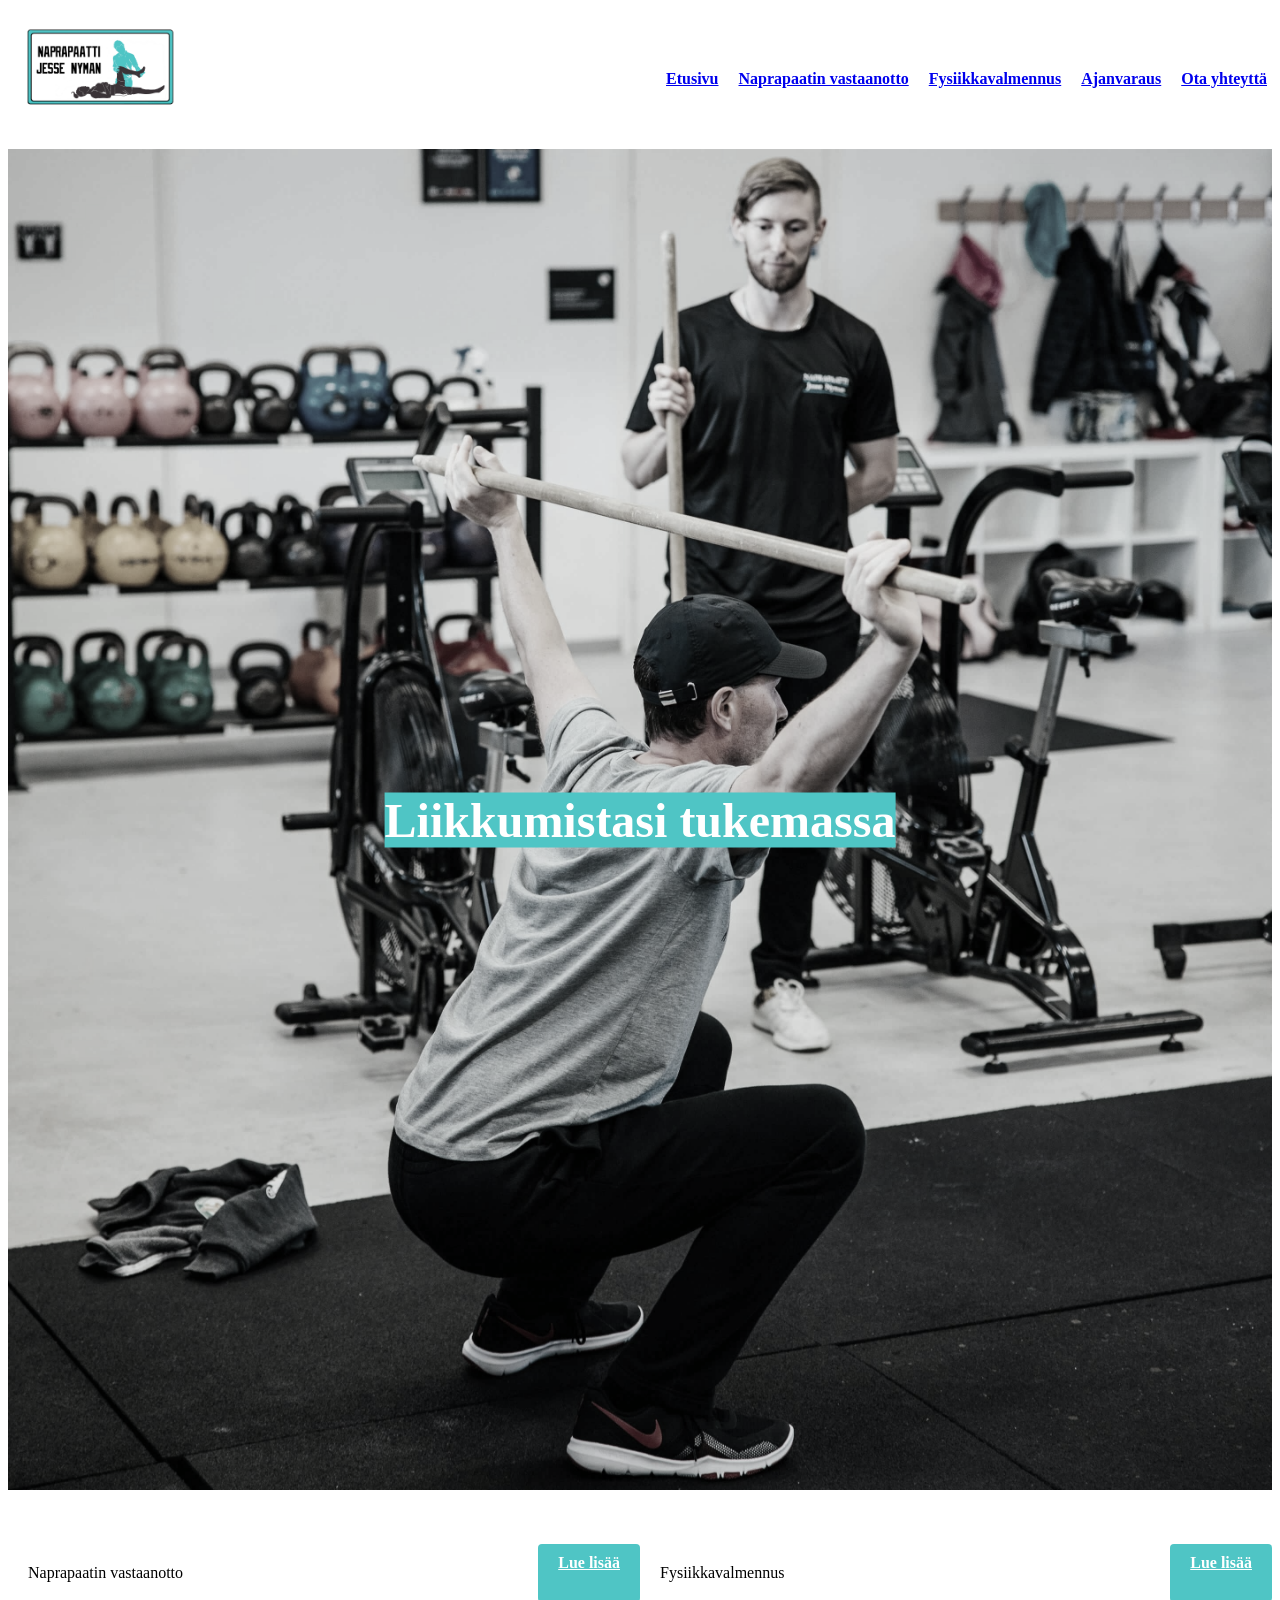
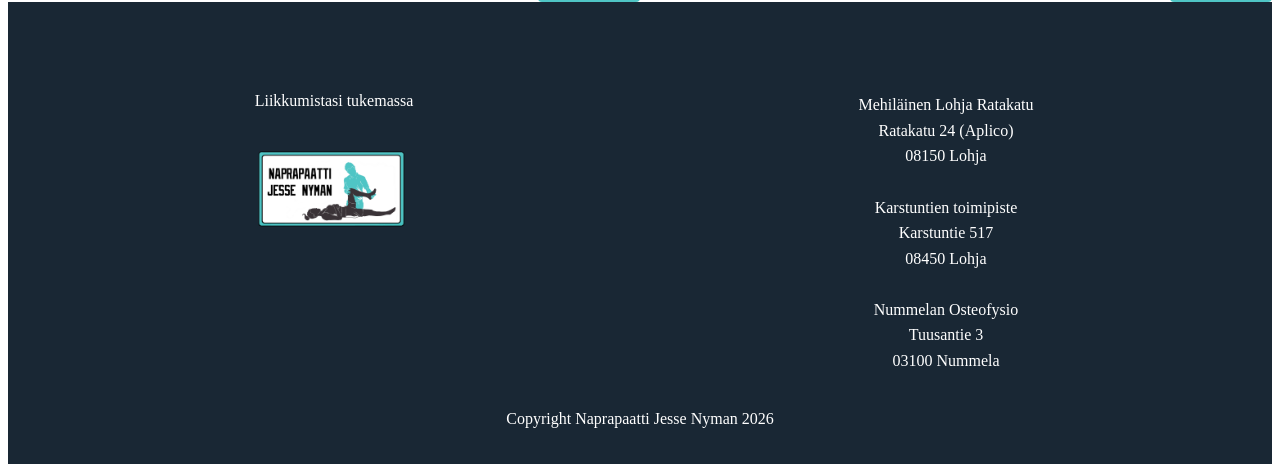
<file: index.html>
<!DOCTYPE html>
<html lang="fi">

<head>
    <meta charset="UTF-8">
    <meta name="viewport" content="width=device-width, initial-scale=1.0">
    <link rel="stylesheet" href="styles.css">

    <title>Naprapaatti Jesse Nyman - Etusivu</title>
</head>
    
<body>
    <header>
        <a href="index.html"><img src="./Kuvat/naprapaatti-JN-logo3.png" alt="Naprapaatti Jesse Nyman logo" class="logo"></a>
        <nav class="responsive-nav">
            <button class="menu-toggle" aria-expanded="false" aria-controls="main-nav">☰ Menu</button>
            <ul id="main-nav" class="nav-list">
        <li><a href="index.html">Etusivu</a></li>
        <li><a href="naprapaatin-vastaanotto.html">Naprapaatin vastaanotto</a></li>
        <li><a href="fysiikkavalmennus.html">Fysiikkavalmennus</a></li>
        <li><a href="naprapaatin-vastaanotto.html#ajanvaraus">Ajanvaraus</a></li>
        <li><a href="ota-yhteyttä.html">Ota yhteyttä</a></li>
        </ul>
        </nav>
    </header>

    <div class="kansikuva-container">
        <img src="./Kuvat/naprapaatti-kansikuva.jpg" alt="Naprapaatti ja asiakas kuntosalilla" class="kansikuva">
        <h1>Liikkumistasi tukemassa</h1>
    </div>
    
    <main>
        <div class="responsive-container">
      <div class="column">Naprapaatin vastaanotto</div><br><a href="naprapaatin-vastaanotto.html" class="button">Lue lisää</a>
      <div class="column">Fysiikkavalmennus</div><br><a href="fysiikkavalmennus.html" class="button">Lue lisää</a>
    </div>
    </main>

    <footer>
        <div class="responsive-container">
            <div class="column footer-column">
                <p>Liikkumistasi tukemassa</p>
                <a href="index.html"><img src="./Kuvat/naprapaatti-JN-logo3.png" alt="Naprapaatti Jesse Nyman logo" class="logo"></a>
            </div>
            <div class="column footer-column">
                <p class="footer-address">
                    Mehiläinen Lohja Ratakatu<br>
                    Ratakatu 24 (Aplico)<br>
                    08150 Lohja<br><br>
                    Karstuntien toimipiste<br>
                    Karstuntie 517<br>
                    08450 Lohja<br><br>
                    Nummelan Osteofysio<br>
                    Tuusantie 3<br>
                    03100 Nummela
                </p>
            </div>
        </div>
        <p>Copyright Naprapaatti Jesse Nyman 2026</p>
    </footer>
        <script>
        (function(){
            var btn = document.querySelector('.menu-toggle');
            var nav = document.querySelector('.responsive-nav');
            var list = document.getElementById('main-nav');
            if (!btn || !nav || !list) return;
            btn.addEventListener('click', function(){
                var expanded = this.getAttribute('aria-expanded') === 'true';
                this.setAttribute('aria-expanded', String(!expanded));
                nav.classList.toggle('open');
            });
        })();
        </script>
</body>

</html>
</file>
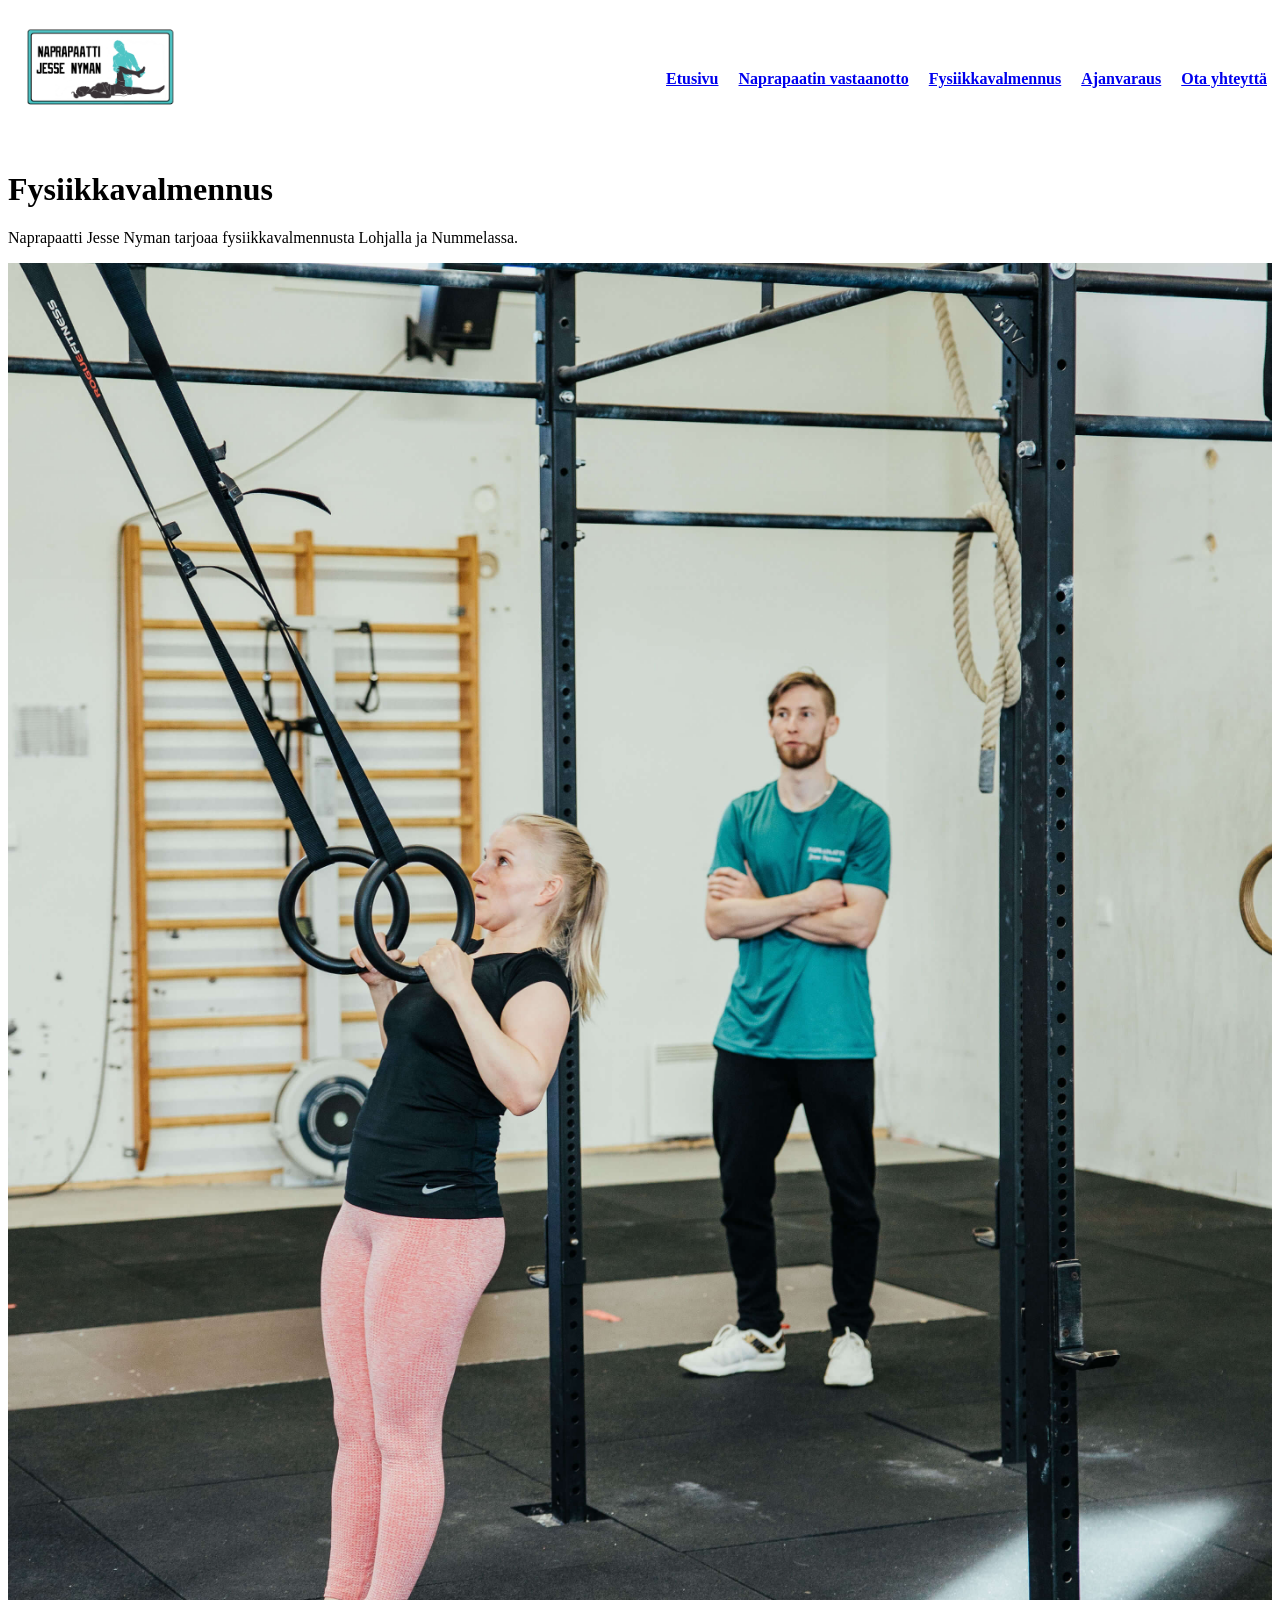
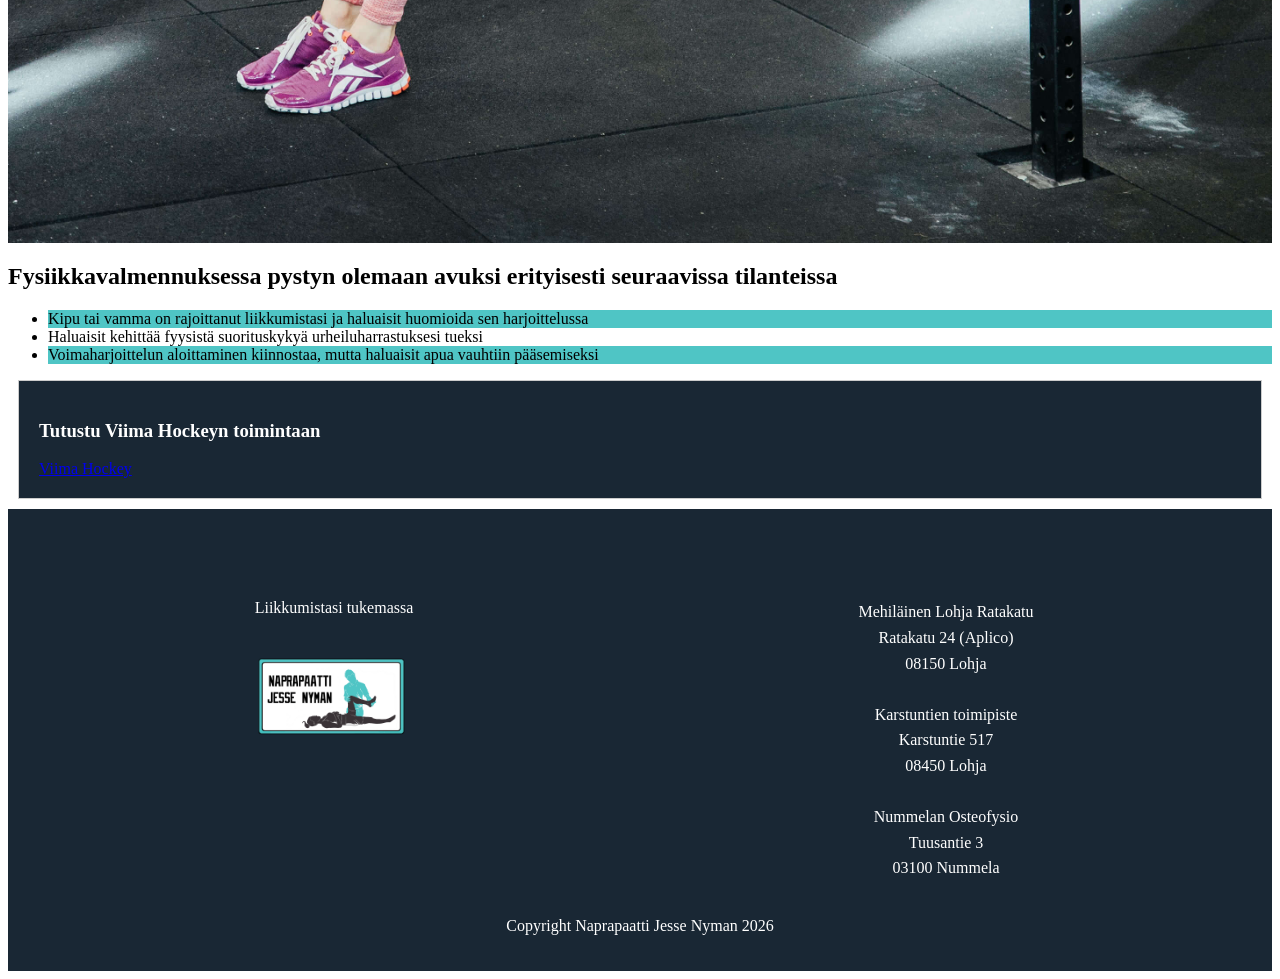
<file: fysiikkavalmennus.html>
<!DOCTYPE html>
<html lang="fi">

<head>
    <meta charset="UTF-8">
    <meta name="viewport" content="width=device-width, initial-scale=1.0">
    <link rel="stylesheet" href="styles.css">

    <title>Fysiikkavalmennus</title>
</head>
    
<body>
    <header>
        <a href="index.html"><img src="./Kuvat/naprapaatti-JN-logo3.png" alt="Naprapaatti Jesse Nyman logo" class="logo"></a>
        <nav class="responsive-nav">
            <button class="menu-toggle" aria-expanded="false" aria-controls="main-nav">☰ Menu</button>
            <ul id="main-nav" class="nav-list">
        <li><a href="index.html">Etusivu</a></li>
        <li><a href="naprapaatin-vastaanotto.html">Naprapaatin vastaanotto</a></li>
        <li><a href="fysiikkavalmennus.html">Fysiikkavalmennus</a></li>
        <li><a href="naprapaatin-vastaanotto.html#ajanvaraus">Ajanvaraus</a></li>
        <li><a href="ota-yhteyttä.html">Ota yhteyttä</a></li>
        </ul>
        </nav>
    </header>

    <div>
        <h1>Fysiikkavalmennus</h1>
        <p>Naprapaatti Jesse Nyman tarjoaa fysiikkavalmennusta Lohjalla ja Nummelassa.</p>
        <img src="./Kuvat/kuntoutus.jpg" alt="asiakas tekemässä kuntouttavaa harjoittelua" class="kuntoutus-kuva">
    </div>
    
<main>
    <h2>Fysiikkavalmennuksessa pystyn olemaan avuksi erityisesti seuraavissa tilanteissa</h2>
    <ul class="pseudo-list">
    <li>Kipu tai vamma on rajoittanut liikkumistasi ja haluaisit huomioida sen harjoittelussa</li>
    <li>Haluaisit kehittää fyysistä suorituskykyä urheiluharrastuksesi tueksi</li>
    <li>Voimaharjoittelun aloittaminen kiinnostaa, mutta haluaisit apua vauhtiin pääsemiseksi</li>
    </ul>
</main>

    <div class="content-box">
        <h3>Tutustu Viima Hockeyn toimintaan</h3>
        <a href="https://www.viimahockey.com" target="_blank">Viima Hockey</a>
    </div>

    <footer>
        <div class="responsive-container">
            <div class="column footer-column">
                <p>Liikkumistasi tukemassa</p>
                <a href="index.html"><img src="./Kuvat/naprapaatti-JN-logo3.png" alt="Naprapaatti Jesse Nyman logo" class="logo"></a>
            </div>
            <div class="column footer-column">
                <p class="footer-address">
                    Mehiläinen Lohja Ratakatu<br>
                    Ratakatu 24 (Aplico)<br>
                    08150 Lohja<br><br>
                    Karstuntien toimipiste<br>
                    Karstuntie 517<br>
                    08450 Lohja<br><br>
                    Nummelan Osteofysio<br>
                    Tuusantie 3<br>
                    03100 Nummela
                </p>
            </div>
        </div>
        <p>Copyright Naprapaatti Jesse Nyman 2026</p>
    </footer>
        <script>
        (function(){
            var btn = document.querySelector('.menu-toggle');
            var nav = document.querySelector('.responsive-nav');
            var list = document.getElementById('main-nav');
            if (!btn || !nav || !list) return;
            btn.addEventListener('click', function(){
                var expanded = this.getAttribute('aria-expanded') === 'true';
                this.setAttribute('aria-expanded', String(!expanded));
                nav.classList.toggle('open');
            });
        })();
        </script>
</body>

</html>
</file>
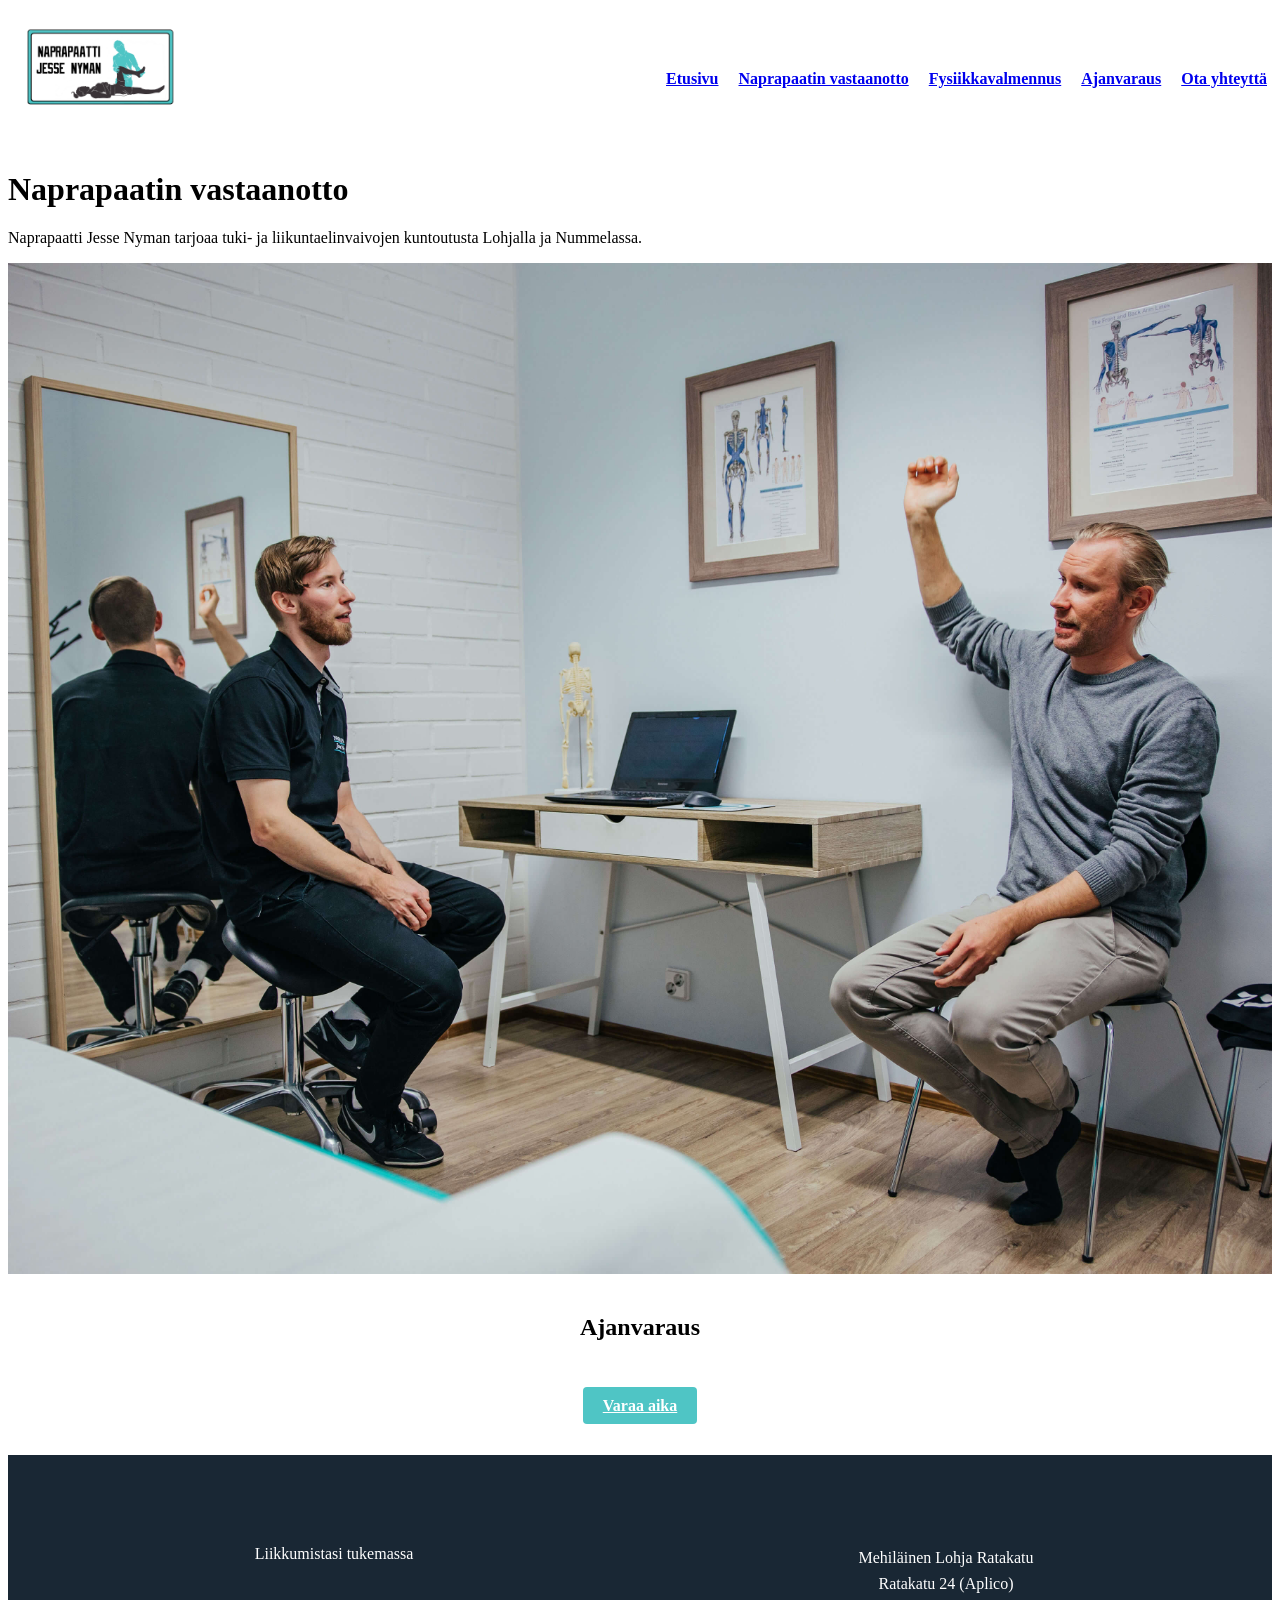
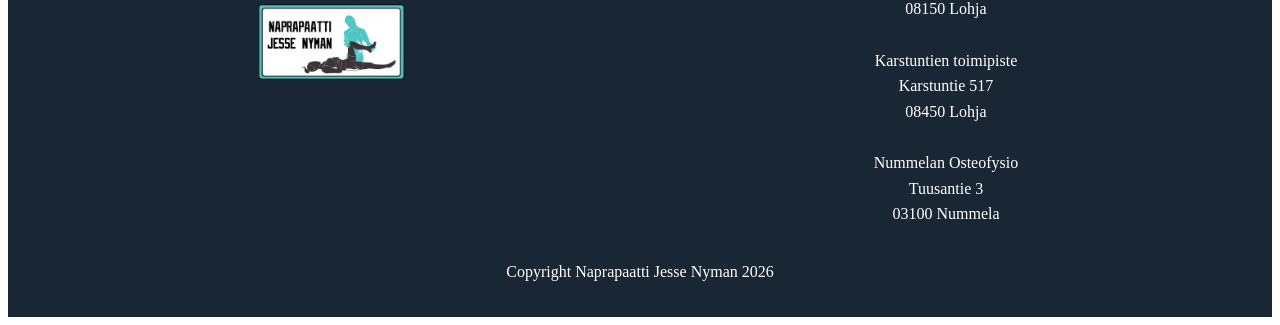
<file: naprapaatin-vastaanotto.html>
<!DOCTYPE html>
<html lang="fi">

<head>
    <meta charset="UTF-8">
    <meta name="viewport" content="width=device-width, initial-scale=1.0">
    <link rel="stylesheet" href="styles.css">

    <title>Naprapaatin vastaanotto</title>
</head>
    
<body>
    <header>
        <a href="index.html"><img src="./Kuvat/naprapaatti-JN-logo3.png" alt="Naprapaatti Jesse Nyman logo" class="logo"></a>
        <nav class="responsive-nav">
            <button class="menu-toggle" aria-expanded="false" aria-controls="main-nav">☰ Menu</button>
            <ul id="main-nav" class="nav-list">
        <li><a href="index.html">Etusivu</a></li>
        <li><a href="naprapaatin-vastaanotto.html">Naprapaatin vastaanotto</a></li>
        <li><a href="fysiikkavalmennus.html">Fysiikkavalmennus</a></li>
        <li><a href="naprapaatin-vastaanotto.html#ajanvaraus">Ajanvaraus</a></li>
        <li><a href="ota-yhteyttä.html">Ota yhteyttä</a></li>
        </ul>
        </nav>
    </header>

    <div>
        <h1>Naprapaatin vastaanotto</h1>
        <p>Naprapaatti Jesse Nyman tarjoaa tuki- ja liikuntaelinvaivojen kuntoutusta Lohjalla ja Nummelassa.</p>
        <img src="./Kuvat/naprapaatti-alkuhaastattelu.jpg" alt="Asiakas alkuhaastattelussa naprapaatin vastaanotolla" class="alkuhaastattelu-kuva">
    </div>
    
    <main>
        <section class="varaus-section"><div><h2 id="ajanvaraus">Ajanvaraus</h2></div><br><br>
        
        <a class="button" href="https://naprapaattinyman.fi/#ajanvaraus" target="_blank">Varaa aika</a>
        </section>
    </main>


    <footer>
        <div class="responsive-container">
            <div class="column footer-column">
                <p>Liikkumistasi tukemassa</p>
                <a href="index.html"><img src="./Kuvat/naprapaatti-JN-logo3.png" alt="Naprapaatti Jesse Nyman logo" class="logo"></a>
            </div>
            <div class="column footer-column">
                <p class="footer-address">
                    Mehiläinen Lohja Ratakatu<br>
                    Ratakatu 24 (Aplico)<br>
                    08150 Lohja<br><br>
                    Karstuntien toimipiste<br>
                    Karstuntie 517<br>
                    08450 Lohja<br><br>
                    Nummelan Osteofysio<br>
                    Tuusantie 3<br>
                    03100 Nummela
                </p>
            </div>
        </div>
        <p>Copyright Naprapaatti Jesse Nyman 2026</p>
    </footer>
        <script>
        (function(){
            var btn = document.querySelector('.menu-toggle');
            var nav = document.querySelector('.responsive-nav');
            var list = document.getElementById('main-nav');
            if (!btn || !nav || !list) return;
            btn.addEventListener('click', function(){
                var expanded = this.getAttribute('aria-expanded') === 'true';
                this.setAttribute('aria-expanded', String(!expanded));
                nav.classList.toggle('open');
            });
        })();
        </script>
</body>

</html>
</file>
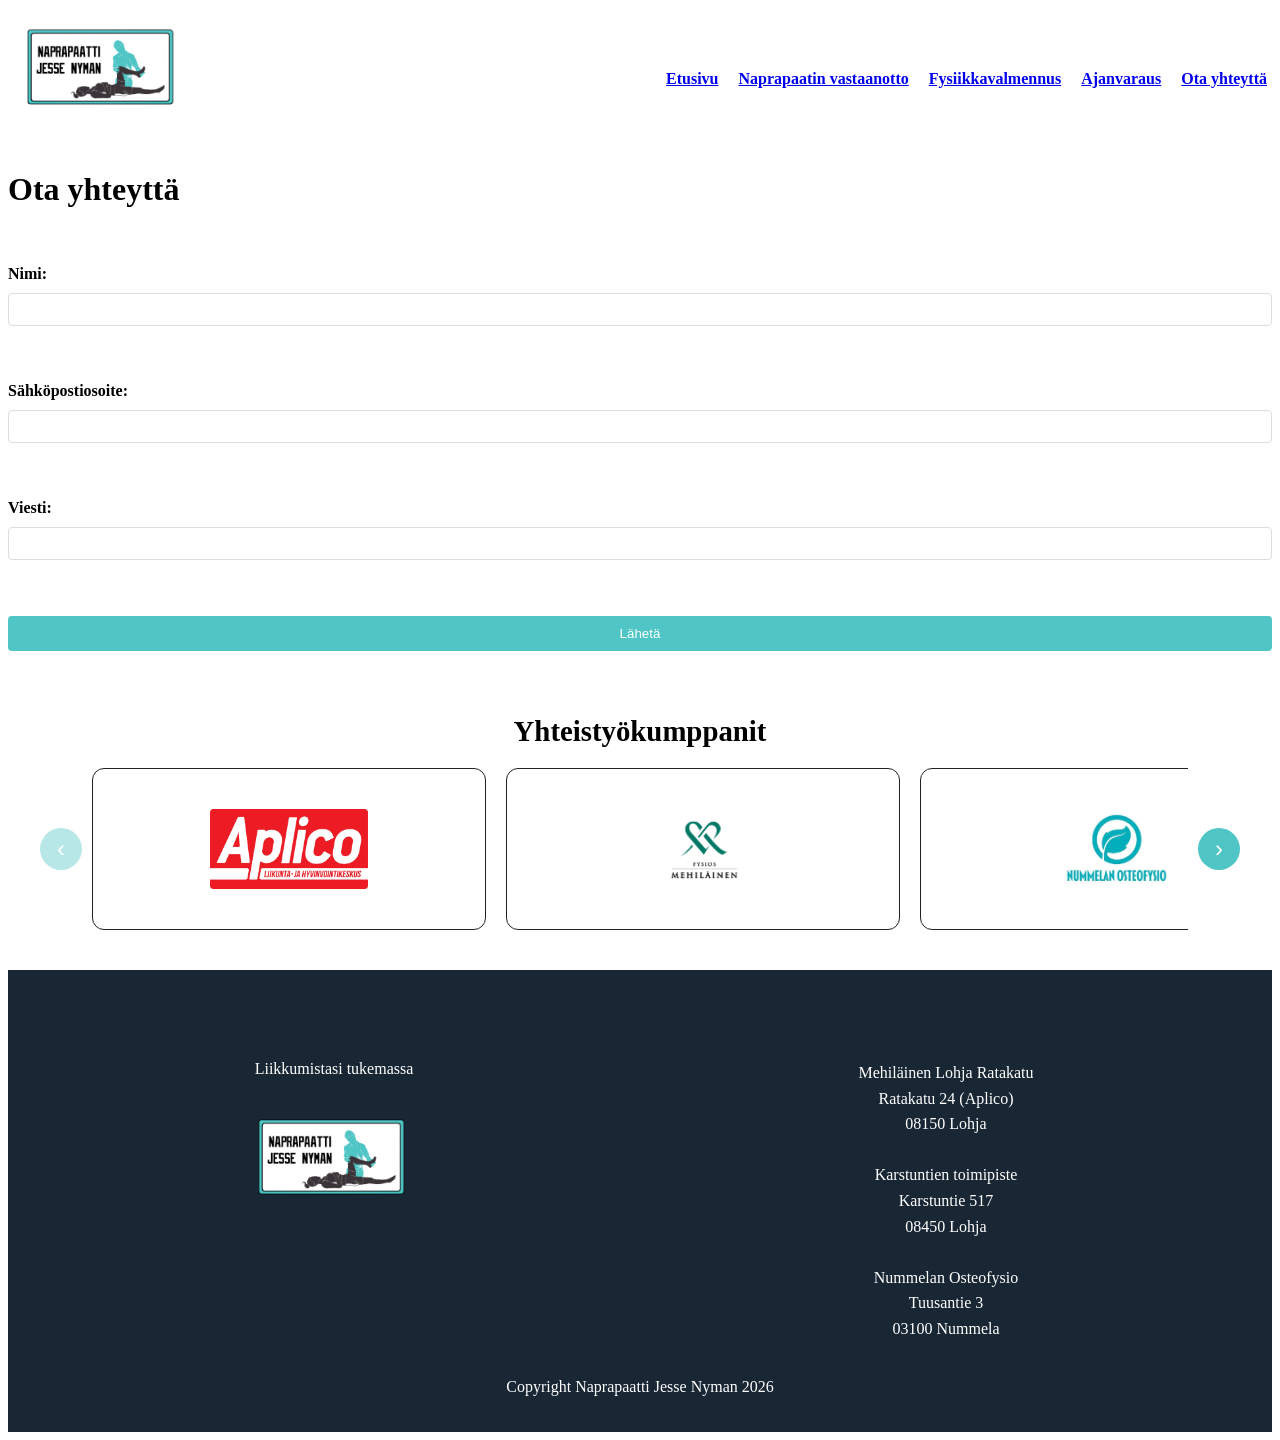
<file: ota-yhteyttä.html>
<!DOCTYPE html>
<html lang="fi">

<head>
    <meta charset="UTF-8">
    <meta name="viewport" content="width=device-width, initial-scale=1.0">
    <link rel="stylesheet" href="styles.css">

    <title>Ota yhteyttä</title>
</head>
    
<body>
    <header>
        <a href="index.html"><img src="./Kuvat/naprapaatti-JN-logo3.png" alt="Naprapaatti Jesse Nyman logo" class="logo"></a>
        <nav class="responsive-nav">
            <button class="menu-toggle" aria-expanded="false" aria-controls="main-nav">☰ Menu</button>
            <ul id="main-nav" class="nav-list">
        <li><a href="index.html">Etusivu</a></li>
        <li><a href="naprapaatin-vastaanotto.html">Naprapaatin vastaanotto</a></li>
        <li><a href="fysiikkavalmennus.html">Fysiikkavalmennus</a></li>
        <li><a href="naprapaatin-vastaanotto.html#ajanvaraus">Ajanvaraus</a></li>
        <li><a href="ota-yhteyttä.html">Ota yhteyttä</a></li>
        </ul>
        </nav>
    </header>

    <main>
    <div>
        <h1>Ota yhteyttä</h1><br><br>
        
    <form>
    <label for="nimi">Nimi:</label>
    <input type="text" id="nimi" name="nimi"><br><br>
    <label for="sähköpostiosoite">Sähköpostiosoite:</label>
    <input type="email" id="sähköpostiosoite" name="sähköpostiosoite"><br><br>
    <label for="viesti">Viesti:</label>
    <input type="text" id="viesti" name="viesti"><br><br>
    <input type="submit" value="Lähetä">
    </form>
    </div>
    </main>

    <section class="logo-carousel-section">
        <h2>Yhteistyökumppanit</h2>
        <div class="logo-carousel">
            <button class="carousel-button prev" aria-label="Previous logos">‹</button>
            <div class="carousel-track-wrapper">
                <div class="carousel-track">
                    <div class="carousel-item"><img src="./Kuvat/Aplico-logo-uusi.png" alt="Aplico logo"></div>
                    <div class="carousel-item"><img src="./Kuvat/fysios-mehilainen-logo.png" alt="Mehiläinen logo"></div>
                    <div class="carousel-item"><img src="./Kuvat/nummelan-osteofysio-logo.jpg" alt="Nummelan Osteofysio logo"></div>
                    <div class="carousel-item"><img src="./Kuvat/Heat-Gym-logo.jpg" alt="Heat Gym logo"></div>
                    <div class="carousel-item"><img src="./Kuvat/Viima-logo.png" alt="Viima logo"></div>
                    <div class="carousel-item"><img src="./Kuvat/Crossfit-Nummela-logo.png" alt="Crossfit Nummela logo"></div>
                    <div class="carousel-item"><img src="./Kuvat/HSGC-Ry-logo.jpg" alt="HSGC-Ry logo"></div>
                    <div class="carousel-item"><img src="./Kuvat/StLG-logo.png" alt="StLG-logo"></div>
                    <div class="carousel-item"><img src="./Kuvat/vihti-golf-logo.jpg" alt="vihti-golf logo"></div>
                </div>
            </div>
            <button class="carousel-button next" aria-label="Next logos">›</button>
        </div>
    </section>


    <footer>
        <div class="responsive-container">
            <div class="column footer-column">
                <p>Liikkumistasi tukemassa</p>
                <a href="index.html"><img src="./Kuvat/naprapaatti-JN-logo3.png" alt="Naprapaatti Jesse Nyman logo" class="logo"></a>
            </div>
            <div class="column footer-column">
                <p class="footer-address">
                    Mehiläinen Lohja Ratakatu<br>
                    Ratakatu 24 (Aplico)<br>
                    08150 Lohja<br><br>
                    Karstuntien toimipiste<br>
                    Karstuntie 517<br>
                    08450 Lohja<br><br>
                    Nummelan Osteofysio<br>
                    Tuusantie 3<br>
                    03100 Nummela
                </p>
            </div>
        </div>
        <p>Copyright Naprapaatti Jesse Nyman 2026</p>
    </footer>
        <script>
        (function(){
            var btn = document.querySelector('.menu-toggle');
            var nav = document.querySelector('.responsive-nav');
            var list = document.getElementById('main-nav');
            if (!btn || !nav || !list) return;
            btn.addEventListener('click', function(){
                var expanded = this.getAttribute('aria-expanded') === 'true';
                this.setAttribute('aria-expanded', String(!expanded));
                nav.classList.toggle('open');
            });
        })();

         (function(){
            var track = document.querySelector('.carousel-track');
            var wrapper = document.querySelector('.carousel-track-wrapper');
            var prev = document.querySelector('.carousel-button.prev');
            var next = document.querySelector('.carousel-button.next');
            var items = document.querySelectorAll('.carousel-item');
            if (!track || !wrapper || !prev || !next || items.length === 0) return;

            var currentIndex = 0;
            var maxIndex = 0;

            function getVisibleCount() {
                return Math.max(1, Math.floor(wrapper.offsetWidth / items[0].offsetWidth));
            }

            function updateMaxIndex() {
                var visible = getVisibleCount();
                maxIndex = Math.max(0, items.length - visible);
                if (currentIndex > maxIndex) {
                    currentIndex = maxIndex;
                }
            }

            function updateButtons() {
                prev.disabled = currentIndex === 0;
                next.disabled = currentIndex === maxIndex;
            }

            function updateTrack() {
                var offset = items[currentIndex].offsetLeft;
                track.style.transform = 'translateX(-' + offset + 'px)';
            }

            prev.addEventListener('click', function(){
                if (currentIndex > 0) {
                    currentIndex -= 1;
                    updateTrack();
                    updateButtons();
                }
            });

            next.addEventListener('click', function(){
                if (currentIndex < maxIndex) {
                    currentIndex += 1;
                    updateTrack();
                    updateButtons();
                }
            });

            window.addEventListener('resize', function(){
                updateMaxIndex();
                updateTrack();
                updateButtons();
            });

            var autoPlay = null;
            function startAutoPlay() {
                if (autoPlay) clearInterval(autoPlay);
                autoPlay = setInterval(function(){
                    if (currentIndex < maxIndex) {
                        currentIndex += 1;
                    } else {
                        currentIndex = 0;
                    }
                    updateTrack();
                    updateButtons();
                }, 4000);
            }

            wrapper.addEventListener('mouseenter', function(){
                if (autoPlay) clearInterval(autoPlay);
            });

            wrapper.addEventListener('mouseleave', function(){
                startAutoPlay();
            });

            updateMaxIndex();
            updateButtons();
            updateTrack();
            startAutoPlay();
        })();
        </script>
</body>

</html>
</file>
<file: styles.css>
:root {
        --container: 992px;
        --postwidth: 33.333333333333%;
        --btnpadding: 20px 40px;
        --primarybtnpadding: 20px 40px;
        --secondarybtnpadding: calc(20px - 3px) calc(40px - 3px);
        --btnfs: 16px;
        --bodyfontsize: 16px;
        --bodylineheight: 1.6;
        --bodyletterspacing: 0px;
        --h1fontsize: 55px;
        --h1lineheight: 1.4em;
        --h1letterspacing: 0px;
        --h2fontsize: 35px;
        --h2lineheight: 1.4em;
        --h2letterspacing: 0px;
        --h3fontsize: 22px;
        --h3lineheight: 1.4em;
        --h3letterspacing: 0px;
        --h4fontsize: 18px;
        --h4lineheight: 1.4em;
        --h4letterspacing: 0px;
        --h5fontsize: 16px;
        --h5lineheight: 1.4em;
        --h5letterspacing: 0px;
        --h6fontsize: 14px;
        --h6lineheight: 1.4em;
        --h6letterspacing: 0px;
    }


:root {
    --nv-primary-accent: #4fc5c5;
    --nv-secondary-accent: #8e8e8e;
    --nv-site-bg: #ffffff;
    --nv-light-bg: #f7efe8;
    --nv-dark-bg: #192734;
    --nv-text-color: #222224;
    --nv-text-dark-bg: #ffffff;
    --nv-c-1: #77b978;
    --nv-c-2: #f37262;
    --nv-fallback-ff: Arial, Helvetica, sans-serif;
}

header {
    background-color: white;
    color: #222224;
    padding: 5px;
    font: Fira sans, sans-serif;
    font-weight: 700;
    display: flex;
    align-items: center;
    gap: 20px;  /* Space between logo, menu-toggle and nav */
    justify-content: space-between;
    flex-wrap: nowrap;
    position: sticky;
    top: 0;
    z-index: 1000;
}

.logo {
        width: auto;
        max-width: 180px;
        height: auto;
    }

/* Cover image container with overlay h1 */
.kansikuva-container {
    position: relative;
    display: inline-block;
    width: 100%;
    overflow: hidden;
}

.kansikuva {
    max-width: 100%;
    height: auto;
    display: block;
    filter: grayscale(80%)
}

.kansikuva-container h1 {
    position: absolute;
    top: 50%;
    left: 50%;
    transform: translate(-50%, -50%);
    color: #ffffff;
    background-color: #4fc5c5;
    text-align: left;
    font-size: 3rem;
    margin: 0;
    z-index: 10;
}

@media (max-width: 600px) {
    .kansikuva-container h1 {
        font-size: 1.5rem;
    }
}

body {
    background-color: white;
    font: Poppins, sans-serif;
}

button.menu-toggle {
    background-color: #4fc5c5;
    color: white;
    align-items: left;
    padding: 10px 20px;
    border: none;
    cursor: pointer;
    display: none; /* hidden on larger screens; shown in small-screen media query */
    }

.responsive-nav {
    display: flex;
    align-items: center;
    gap: 10px;
}

.responsive-nav .nav-list {
    display: flex;
    list-style: none;
    align-items: right;
    gap: 20px;
    font: fira sans, sans-serif;
    text-wrap: nowrap;
    }
    
@media (max-width: 600px) {
.responsive-nav .nav-list {
    display: none;
    }
    
.responsive-nav .menu-toggle {
    display: block;
    }

/* when JS toggles the open class, show the nav as a vertical list */
.responsive-nav.open .nav-list {
    display: flex;
    flex-direction: column;
    gap: 10px;
}
}

.content-box {
    padding: 20px;
    margin: 10px;
    background-color: #192734;
    border: 1px solid #ccc;
    color:#ffffff
    }

.pseudo-list li:nth-child(odd) {
    background-color: #4fc5c5;
    }
      
.pseudo-list li:nth-child(even) {
    background-color: white;
    }
      
.responsive-container {
    margin-top: 50px;
    display: flex;
    flex-wrap: wrap;
    }
    
.column {
    flex: 1;
    padding: 20px;
    flex-wrap: wrap;
}

/* Stack footer column items vertically */
.footer-column {
    display: flex;
    flex-direction: column;
    align-items: center;
    gap: 15px;
}

.footer-column p {
    margin: 0;
    text-align: center;
    text-wrap: wrap;
}

.footer-column .logo {
    margin-top: 10px;
}

.footer-address {
    line-height: 1.6;
}

footer p{
    text-align: center;
}

footer {
    background-color: #192734;
    color: white;
    padding: 20px;   
}

.alkuhaastattelu-kuva {
    max-width: 100%;
    height: auto;
    display: block;
}

.varaus-section {
    text-align: center;
    margin: 40px 0;
}

.button {
        background-color: #4fc5c5;
        color: white;
        font-weight: bold;
        padding: 10px 20px;
        border: none;
        border-radius: 4px;
        cursor: pointer;
    }

.kuntoutus-kuva {
    max-width: 100%;
    height: auto;
    display: block;
}

@media (max-width: 600px) {
.column {
    flex: 100%;
    }
    }

form {
    display: flex;
    flex-direction: column;
    gap: 10px;
    }
    
label {
    font-weight: bold;
    }
    
input[type="text"], input[type="email"] {
    padding: 8px;
    border: 1px solid #ddd;
    border-radius: 4px;
    }
    
input[type="submit"] {
    background-color: #4fc5c5;
    color: white;
    padding: 10px;
    border: none;
    border-radius: 4px;
    cursor: pointer;
    }
    
input[type="submit"]:hover {
    background-color: #45a049;
    }

.logo-carousel-section {
    padding: 40px 20px;
}

.logo-carousel-section h2 {
    text-align: center;
    margin-bottom: 20px;
    font-size: 1.8rem;
}

.logo-carousel {
    display: flex;
    align-items: center;
    gap: 10px;
    max-width: 1200px;
    margin: 0 auto;
}

.carousel-track-wrapper {
    overflow: hidden;
    flex: 1;
}

.carousel-track {
    display: flex;
    gap: 20px;
    transition: transform 0.4s ease;
}

.carousel-item {
    flex: 0 0 calc((100% - 40px) / 3);
    display: flex;
    justify-content: center;
    align-items: center;
    padding: 20px;
    border: 1px solid #222224;
    border-radius: 12px;
    background-color: #ffffff;
    min-height: 120px;
}

.carousel-item img {
    max-width: 100%;
    max-height: 80px;
    object-fit: contain;
}

.carousel-button {
    background-color: #4fc5c5;
    color: white;
    border: none;
    width: 42px;
    height: 42px;
    border-radius: 50%;
    cursor: pointer;
    font-size: 1.5rem;
}
.carousel-button:disabled {
    opacity: 0.4;
    cursor: not-allowed;
}

.carousel-item:hover {
    animation-play-state: paused;
}

@keyframes logo-pulse {
    from {
        transform: translateY(0);
    }
    to {
        transform: translateY(-8px);
    }
}

@media (max-width: 900px) {
    .carousel-item {
        flex: 0 0 calc((100% - 20px) / 2);
    }
}

@media (max-width: 600px) {
    .logo-carousel {
        flex-direction: column;
    }

    .carousel-item {
        flex: 0 0 100%;
    }

    .carousel-button {
        width: 40px;
        height: 40px;
    }
}
</file>
